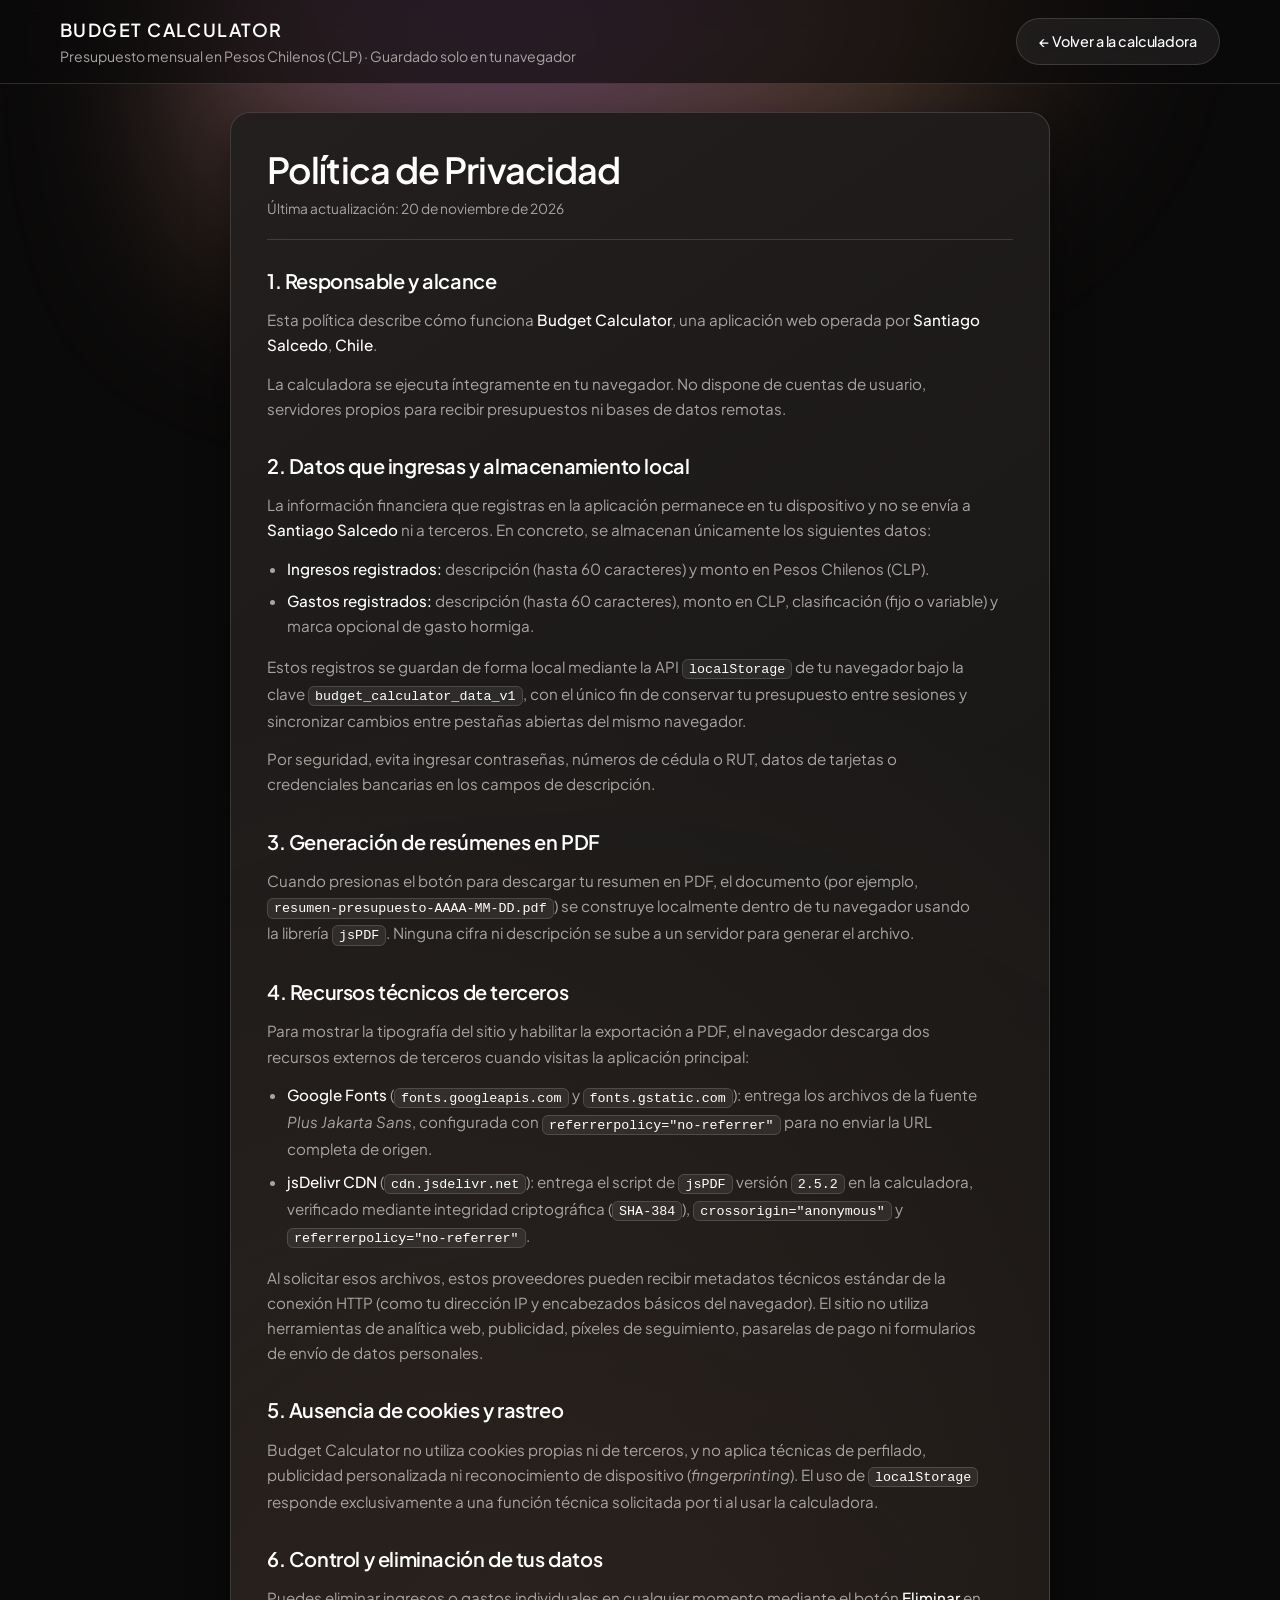
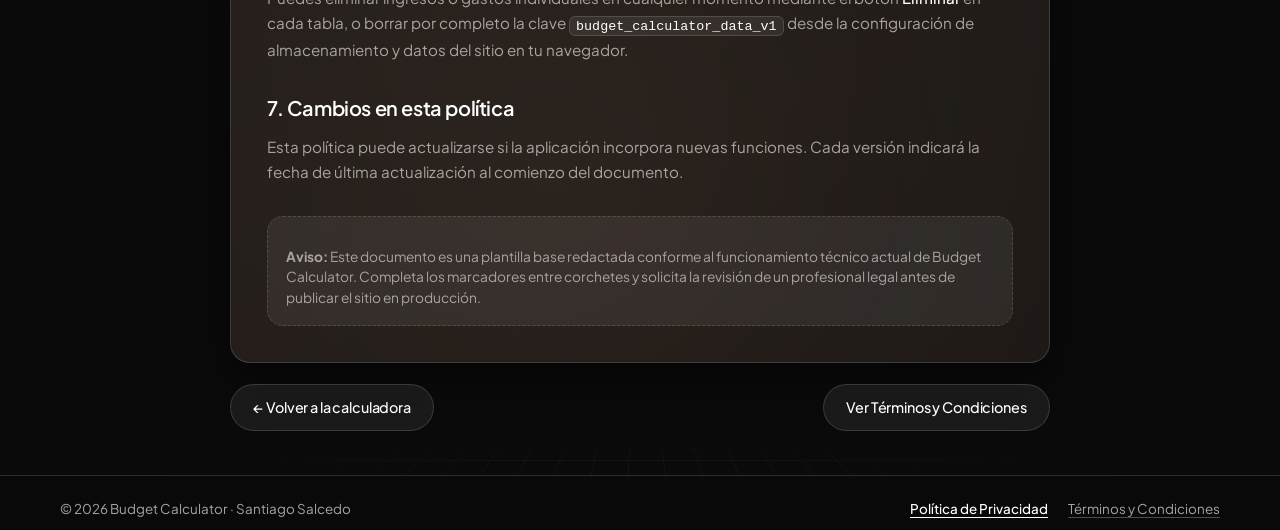
<file: privacy.html>
<!DOCTYPE html>
<html lang="es">
  <head>
    <meta charset="UTF-8" />
    <meta name="viewport" content="width=device-width, initial-scale=1.0, viewport-fit=cover" />
    <meta name="referrer" content="strict-origin-when-cross-origin" />
    <title>Política de Privacidad — Budget Calculator</title>
    <link rel="preconnect" href="https://fonts.googleapis.com" />
    <link rel="preconnect" href="https://fonts.gstatic.com" crossorigin />
    <link
      href="https://fonts.googleapis.com/css2?family=Plus+Jakarta+Sans:wght@400;500;600&display=swap"
      rel="stylesheet"
      referrerpolicy="no-referrer"
    />
    <link rel="stylesheet" href="css/styles.css" />
  </head>
  <body class="legal-page">
    <div class="ambient-light" aria-hidden="true"></div>
    <div class="perspective-grid" aria-hidden="true"></div>
    <header class="site-header">
      <div class="container header-inner">
        <div>
          <a class="site-brand" href="index.html">Budget Calculator</a>
          <p class="subtitle">
            Presupuesto mensual en Pesos Chilenos (CLP) · Guardado solo en tu navegador
          </p>
        </div>
        <a class="btn btn-secondary legal-back-link" href="index.html">← Volver a la calculadora</a>
      </div>
    </header>

    <main class="container main-content legal-main">
      <article class="card legal-card">
        <header class="legal-header">
          <h1 class="legal-title">Política de Privacidad</h1>
          <p class="legal-meta">
            Última actualización: <time datetime="2026-11-20">20 de noviembre de 2026</time>
          </p>
        </header>

        <div class="legal-body">
          <section>
            <h2>1. Responsable y alcance</h2>
            <p>
              Esta política describe cómo funciona <strong>Budget Calculator</strong>, una aplicación
              web operada por <strong>Santiago Salcedo</strong>, <strong>Chile</strong>.
            </p>
            <p>
              La calculadora se ejecuta íntegramente en tu navegador. No dispone de cuentas de
              usuario, servidores propios para recibir presupuestos ni bases de datos remotas.
            </p>
          </section>

          <section>
            <h2>2. Datos que ingresas y almacenamiento local</h2>
            <p>
              La información financiera que registras en la aplicación permanece en tu dispositivo y
              no se envía a <strong>Santiago Salcedo</strong> ni a terceros. En
              concreto, se almacenan únicamente los siguientes datos:
            </p>
            <ul>
              <li>
                <strong>Ingresos registrados:</strong> descripción (hasta 60 caracteres) y monto en
                Pesos Chilenos (CLP).
              </li>
              <li>
                <strong>Gastos registrados:</strong> descripción (hasta 60 caracteres), monto en
                CLP, clasificación (fijo o variable) y marca opcional de gasto hormiga.
              </li>
            </ul>
            <p>
              Estos registros se guardan de forma local mediante la API <code>localStorage</code> de
              tu navegador bajo la clave <code>budget_calculator_data_v1</code>, con el único fin de
              conservar tu presupuesto entre sesiones y sincronizar cambios entre pestañas abiertas
              del mismo navegador.
            </p>
            <p>
              Por seguridad, evita ingresar contraseñas, números de cédula o RUT, datos de tarjetas
              o credenciales bancarias en los campos de descripción.
            </p>
          </section>

          <section>
            <h2>3. Generación de resúmenes en PDF</h2>
            <p>
              Cuando presionas el botón para descargar tu resumen en PDF, el documento (por ejemplo,
              <code>resumen-presupuesto-AAAA-MM-DD.pdf</code>) se construye localmente dentro de tu
              navegador usando la librería <code>jsPDF</code>. Ninguna cifra ni descripción se sube
              a un servidor para generar el archivo.
            </p>
          </section>

          <section>
            <h2>4. Recursos técnicos de terceros</h2>
            <p>
              Para mostrar la tipografía del sitio y habilitar la exportación a PDF, el navegador
              descarga dos recursos externos de terceros cuando visitas la aplicación principal:
            </p>
            <ul>
              <li>
                <strong>Google Fonts</strong> (<code>fonts.googleapis.com</code> y
                <code>fonts.gstatic.com</code>): entrega los archivos de la fuente
                <em>Plus Jakarta Sans</em>, configurada con
                <code>referrerpolicy="no-referrer"</code> para no enviar la URL completa de origen.
              </li>
              <li>
                <strong>jsDelivr CDN</strong> (<code>cdn.jsdelivr.net</code>): entrega el script de
                <code>jsPDF</code> versión <code>2.5.2</code> en la calculadora, verificado mediante
                integridad criptográfica (<code>SHA-384</code>), <code>crossorigin="anonymous"</code>
                y <code>referrerpolicy="no-referrer"</code>.
              </li>
            </ul>
            <p>
              Al solicitar esos archivos, estos proveedores pueden recibir metadatos técnicos estándar
              de la conexión HTTP (como tu dirección IP y encabezados básicos del navegador). El
              sitio no utiliza herramientas de analítica web, publicidad, píxeles de seguimiento,
              pasarelas de pago ni formularios de envío de datos personales.
            </p>
          </section>

          <section>
            <h2>5. Ausencia de cookies y rastreo</h2>
            <p>
              Budget Calculator no utiliza cookies propias ni de terceros, y no aplica técnicas de
              perfilado, publicidad personalizada ni reconocimiento de dispositivo
              (<em>fingerprinting</em>). El uso de <code>localStorage</code> responde exclusivamente a
              una función técnica solicitada por ti al usar la calculadora.
            </p>
          </section>

          <section>
            <h2>6. Control y eliminación de tus datos</h2>
            <p>
              Puedes eliminar ingresos o gastos individuales en cualquier momento mediante el botón
              <strong>Eliminar</strong> en cada tabla, o borrar por completo la clave
              <code>budget_calculator_data_v1</code> desde la configuración de almacenamiento y datos
              del sitio en tu navegador.
            </p>
           
          </section>

          <section>
            <h2>7. Cambios en esta política</h2>
            <p>
              Esta política puede actualizarse si la aplicación incorpora nuevas funciones. Cada
              versión indicará la fecha de última actualización al comienzo del documento.
            </p>
          </section>
        </div>

        <aside class="legal-notice" aria-label="Aviso sobre plantilla legal">
          <p>
            <strong>Aviso:</strong> Este documento es una plantilla base redactada conforme al
            funcionamiento técnico actual de Budget Calculator. Completa los marcadores entre
            corchetes y solicita la revisión de un profesional legal antes de publicar el sitio en
            producción.
          </p>
        </aside>
      </article>

      <nav class="legal-nav" aria-label="Acciones de lectura">
        <a class="btn btn-secondary" href="index.html">← Volver a la calculadora</a>
        <a class="btn btn-secondary" href="terms.html">Ver Términos y Condiciones</a>
      </nav>
    </main>

    <footer class="site-footer">
      <div class="container footer-inner">
        <p class="footer-copy">© 2026 Budget Calculator · Santiago Salcedo</p>
        <nav class="footer-nav" aria-label="Información legal">
          <ul class="footer-links">
            <li>
              <a class="footer-link" href="privacy.html" aria-current="page">Política de Privacidad</a>
            </li>
            <li>
              <a class="footer-link" href="terms.html">Términos y Condiciones</a>
            </li>
          </ul>
        </nav>
      </div>
    </footer>
  </body>
</html>
</file>
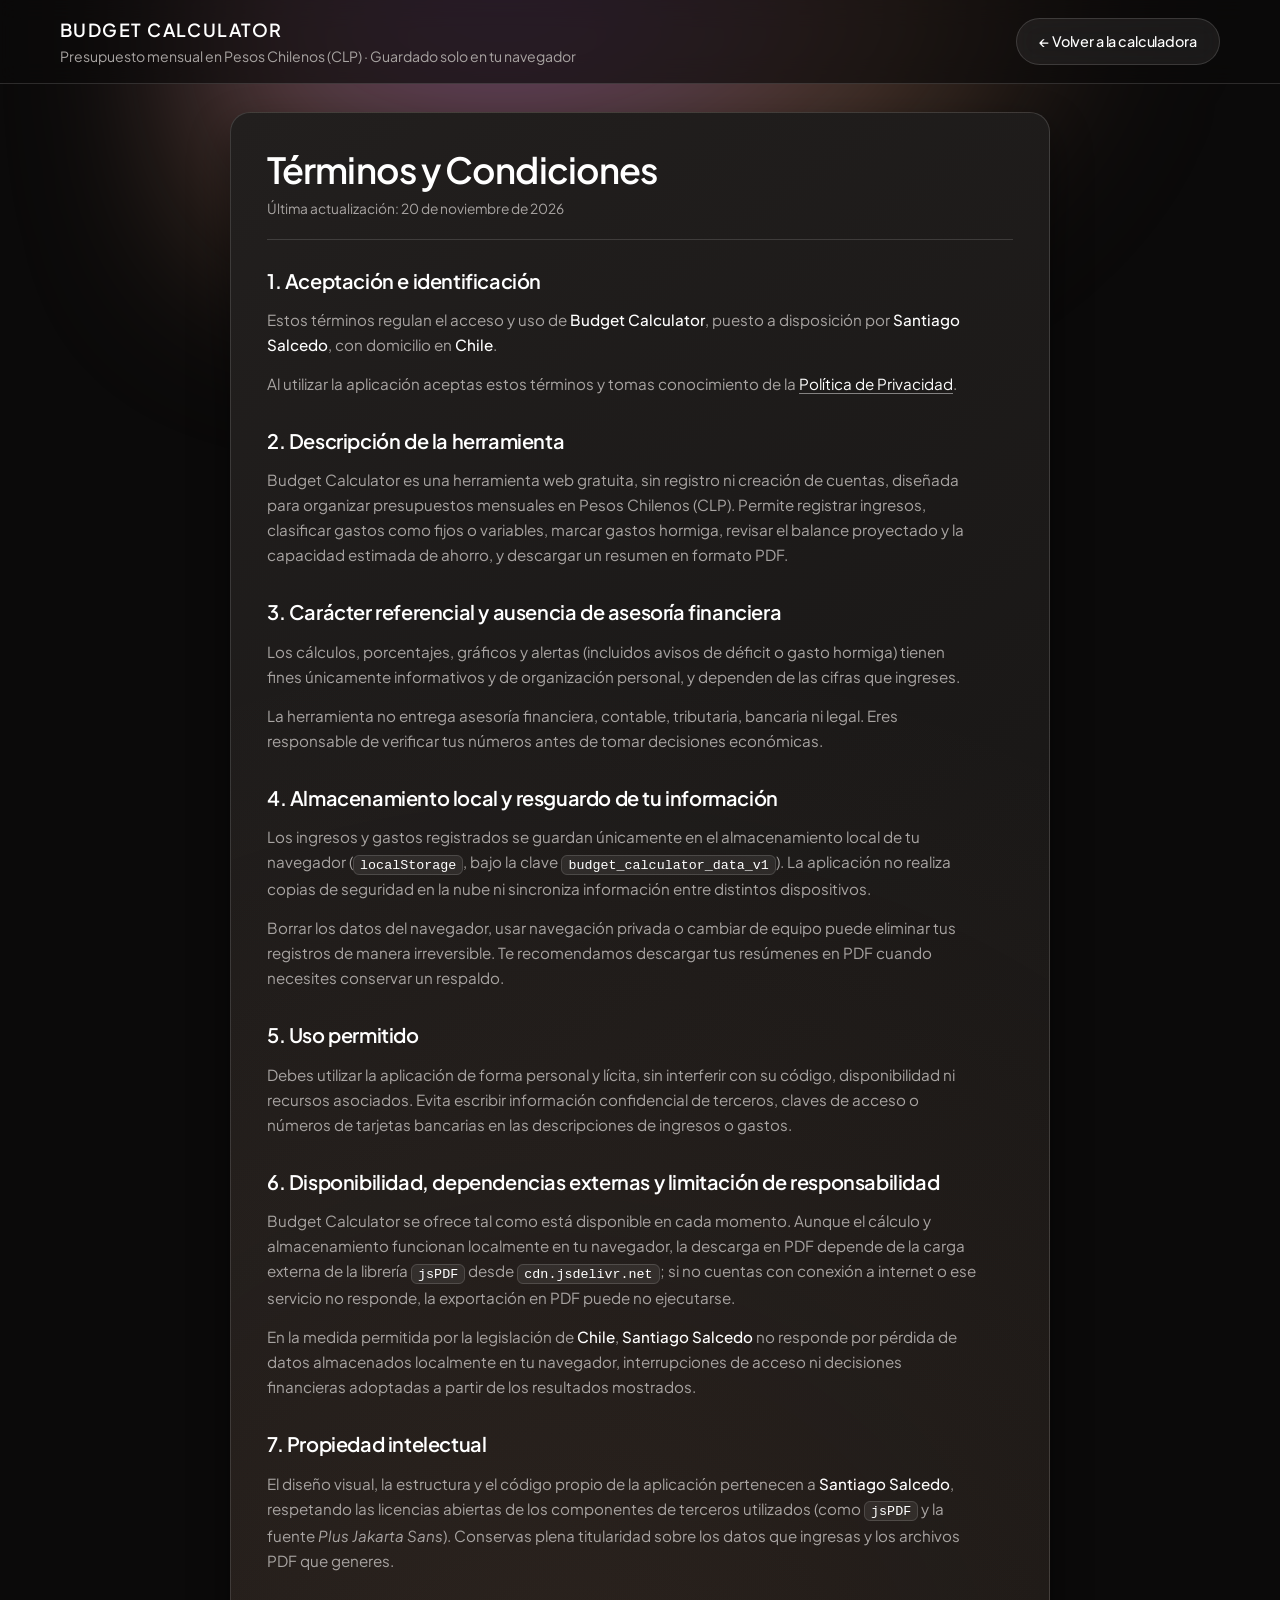
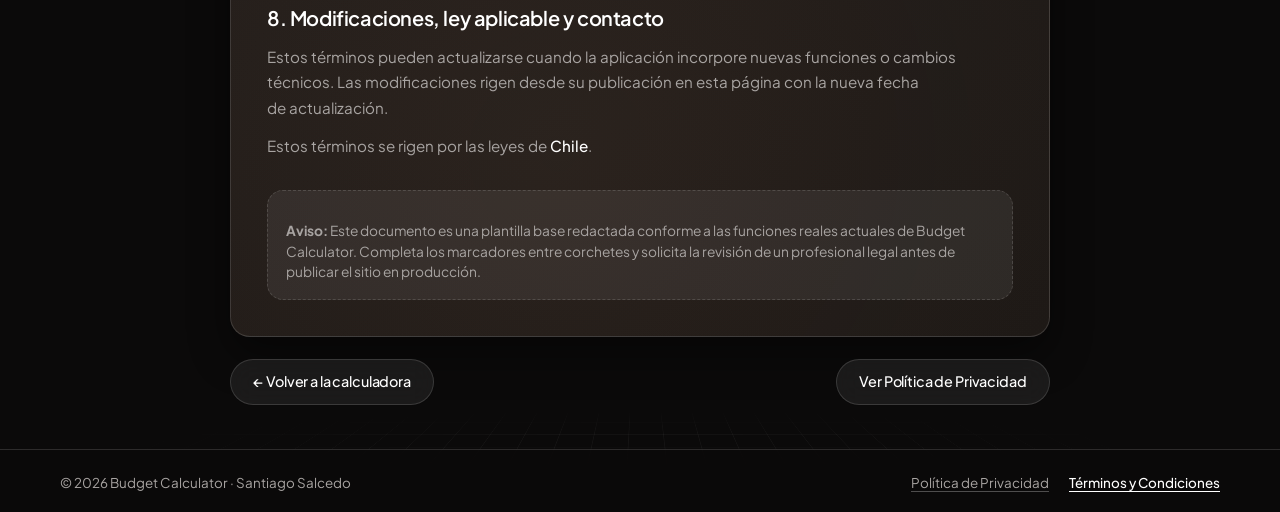
<file: terms.html>
<!DOCTYPE html>
<html lang="es">
  <head>
    <meta charset="UTF-8" />
    <meta name="viewport" content="width=device-width, initial-scale=1.0, viewport-fit=cover" />
    <meta name="referrer" content="strict-origin-when-cross-origin" />
    <title>Términos y Condiciones — Budget Calculator</title>
    <link rel="preconnect" href="https://fonts.googleapis.com" />
    <link rel="preconnect" href="https://fonts.gstatic.com" crossorigin />
    <link
      href="https://fonts.googleapis.com/css2?family=Plus+Jakarta+Sans:wght@400;500;600&display=swap"
      rel="stylesheet"
      referrerpolicy="no-referrer"
    />
    <link rel="stylesheet" href="css/styles.css" />
  </head>
  <body class="legal-page">
    <div class="ambient-light" aria-hidden="true"></div>
    <div class="perspective-grid" aria-hidden="true"></div>
    <header class="site-header">
      <div class="container header-inner">
        <div>
          <a class="site-brand" href="index.html">Budget Calculator</a>
          <p class="subtitle">
            Presupuesto mensual en Pesos Chilenos (CLP) · Guardado solo en tu navegador
          </p>
        </div>
        <a class="btn btn-secondary legal-back-link" href="index.html">← Volver a la calculadora</a>
      </div>
    </header>

    <main class="container main-content legal-main">
      <article class="card legal-card">
        <header class="legal-header">
          <h1 class="legal-title">Términos y Condiciones</h1>
          <p class="legal-meta">
            Última actualización: <time datetime="2026-11-20">20 de noviembre de 2026</time>
          </p>
        </header>

        <div class="legal-body">
          <section>
            <h2>1. Aceptación e identificación</h2>
            <p>
              Estos términos regulan el acceso y uso de <strong>Budget Calculator</strong>, puesto a
              disposición por <strong>Santiago Salcedo</strong>, con domicilio en
              <strong>Chile</strong>.
            </p>
            <p>
              Al utilizar la aplicación aceptas estos términos y tomas conocimiento de la
              <a href="privacy.html">Política de Privacidad</a>.
            </p>
          </section>

          <section>
            <h2>2. Descripción de la herramienta</h2>
            <p>
              Budget Calculator es una herramienta web gratuita, sin registro ni creación de cuentas,
              diseñada para organizar presupuestos mensuales en Pesos Chilenos (CLP). Permite
              registrar ingresos, clasificar gastos como fijos o variables, marcar gastos hormiga,
              revisar el balance proyectado y la capacidad estimada de ahorro, y descargar un
              resumen en formato PDF.
            </p>
          </section>

          <section>
            <h2>3. Carácter referencial y ausencia de asesoría financiera</h2>
            <p>
              Los cálculos, porcentajes, gráficos y alertas (incluidos avisos de déficit o gasto
              hormiga) tienen fines únicamente informativos y de organización personal, y dependen de
              las cifras que ingreses.
            </p>
            <p>
              La herramienta no entrega asesoría financiera, contable, tributaria, bancaria ni legal.
              Eres responsable de verificar tus números antes de tomar decisiones económicas.
            </p>
          </section>

          <section>
            <h2>4. Almacenamiento local y resguardo de tu información</h2>
            <p>
              Los ingresos y gastos registrados se guardan únicamente en el almacenamiento local de
              tu navegador (<code>localStorage</code>, bajo la clave
              <code>budget_calculator_data_v1</code>). La aplicación no realiza copias de seguridad
              en la nube ni sincroniza información entre distintos dispositivos.
            </p>
            <p>
              Borrar los datos del navegador, usar navegación privada o cambiar de equipo puede
              eliminar tus registros de manera irreversible. Te recomendamos descargar tus resúmenes
              en PDF cuando necesites conservar un respaldo.
            </p>
          </section>

          <section>
            <h2>5. Uso permitido</h2>
            <p>
              Debes utilizar la aplicación de forma personal y lícita, sin interferir con su código,
              disponibilidad ni recursos asociados. Evita escribir información confidencial de
              terceros, claves de acceso o números de tarjetas bancarias en las descripciones de
              ingresos o gastos.
            </p>
          </section>

          <section>
            <h2>6. Disponibilidad, dependencias externas y limitación de responsabilidad</h2>
            <p>
              Budget Calculator se ofrece tal como está disponible en cada momento. Aunque el
              cálculo y almacenamiento funcionan localmente en tu navegador, la descarga en PDF
              depende de la carga externa de la librería <code>jsPDF</code> desde
              <code>cdn.jsdelivr.net</code>; si no cuentas con conexión a internet o ese servicio
              no responde, la exportación en PDF puede no ejecutarse.
            </p>
            <p>
              En la medida permitida por la legislación de <strong>Chile</strong>,
              <strong>Santiago Salcedo</strong> no responde por pérdida de datos
              almacenados localmente en tu navegador, interrupciones de acceso ni decisiones
              financieras adoptadas a partir de los resultados mostrados.
            </p>
          </section>

          <section>
            <h2>7. Propiedad intelectual</h2>
            <p>
              El diseño visual, la estructura y el código propio de la aplicación pertenecen a
              <strong>Santiago Salcedo</strong>, respetando las licencias abiertas de
              los componentes de terceros utilizados (como <code>jsPDF</code> y la fuente
              <em>Plus Jakarta Sans</em>). Conservas plena titularidad sobre los datos que
              ingresas y los archivos PDF que generes.
            </p>
          </section>

          <section>
            <h2>8. Modificaciones, ley aplicable y contacto</h2>
            <p>
              Estos términos pueden actualizarse cuando la aplicación incorpore nuevas funciones o
              cambios técnicos. Las modificaciones rigen desde su publicación en esta página con la
              nueva fecha de actualización.
            </p>
            <p>
              Estos términos se rigen por las leyes de <strong>Chile</strong>.
            </p>
          </section>
        </div>

        <aside class="legal-notice" aria-label="Aviso sobre plantilla legal">
          <p>
            <strong>Aviso:</strong> Este documento es una plantilla base redactada conforme a las
            funciones reales actuales de Budget Calculator. Completa los marcadores entre corchetes
            y solicita la revisión de un profesional legal antes de publicar el sitio en producción.
          </p>
        </aside>
      </article>

      <nav class="legal-nav" aria-label="Acciones de lectura">
        <a class="btn btn-secondary" href="index.html">← Volver a la calculadora</a>
        <a class="btn btn-secondary" href="privacy.html">Ver Política de Privacidad</a>
      </nav>
    </main>

    <footer class="site-footer">
      <div class="container footer-inner">
        <p class="footer-copy">© 2026 Budget Calculator · Santiago Salcedo</p>
        <nav class="footer-nav" aria-label="Información legal">
          <ul class="footer-links">
            <li>
              <a class="footer-link" href="privacy.html">Política de Privacidad</a>
            </li>
            <li>
              <a class="footer-link" href="terms.html" aria-current="page">Términos y Condiciones</a>
            </li>
          </ul>
        </nav>
      </div>
    </footer>
  </body>
</html>
</file>
<file: css/styles.css>
*,
*::before,
*::after {
  box-sizing: border-box;
}

:root {
  color-scheme: dark;
  --target-size: 24px;
  --bg-primary: #0b0a0a;
  --bg-card-surface: #181615;
  --glow-purple: rgba(168, 104, 196, 0.45);
  --glow-peach: rgba(196, 138, 105, 0.35);
  --glow-core: rgba(255, 235, 245, 0.25);
  --text-primary: #ffffff;
  --text-secondary: #a8a4a2;
  --text-on-light: #111111;
  --glass-bg: rgba(255, 255, 255, 0.07);
  --glass-border: rgba(255, 255, 255, 0.14);
  --grid-line: rgba(255, 255, 255, 0.04);
  --btn-primary-bg: #e5e4e2;
  --btn-primary-hover: #ffffff;
  --btn-primary-base: #d6d5d3;
  --btn-primary-sheen: linear-gradient(180deg, rgba(255, 255, 255, 0.68) 0%, rgba(255, 255, 255, 0) 100%);
}

@media (pointer: coarse), (max-width: 768px) {
  :root {
    --target-size: 44px;
  }
}

:where(button, input:not([type="checkbox"], [type="radio"]), label:has(input[type="checkbox"], input[type="radio"])) {
  min-block-size: var(--target-size);
  min-inline-size: var(--target-size);
}

.visually-hidden {
  position: absolute;
  clip-path: inset(50%);
  overflow: hidden;
  width: 1px;
  height: 1px;
  margin: -1px;
  padding: 0;
  border: 0;
  white-space: nowrap;
}

body {
  margin: 0;
  min-height: 100vh;
  min-block-size: 100dvh;
  position: relative;
  display: flex;
  flex-direction: column;
  overflow-wrap: break-word;
  overflow-x: clip;
  background: var(--bg-primary);
  color: var(--text-primary);
  font-family: "Plus Jakarta Sans", -apple-system, BlinkMacSystemFont, "Segoe UI", Roboto, Helvetica, Arial, sans-serif;
  line-height: 1.5;
  -webkit-font-smoothing: antialiased;
}

.ambient-light {
  position: absolute;
  top: -120px;
  left: 50%;
  transform: translateX(-50%);
  width: min(920px, 100%);
  max-inline-size: 100%;
  height: 450px;
  background: radial-gradient(
    ellipse at 35% 20%,
    rgba(182, 114, 212, 0.55) 0%,
    var(--glow-peach) 45%,
    rgba(11, 10, 10, 0) 75%
  );
  filter: blur(80px);
  pointer-events: none;
  z-index: 0;
}

.perspective-grid {
  position: absolute;
  bottom: 0;
  left: 0;
  right: 0;
  height: 320px;
  overflow: clip;
  background-image:
    linear-gradient(to right, var(--grid-line) 1px, transparent 1px),
    linear-gradient(to bottom, var(--grid-line) 1px, transparent 1px);
  background-size: 48px 48px;
  transform: perspective(500px) rotateX(60deg);
  transform-origin: bottom center;
  mask-image: radial-gradient(ellipse at center, black 30%, transparent 75%);
  -webkit-mask-image: radial-gradient(ellipse at center, black 30%, transparent 75%);
  pointer-events: none;
  z-index: 0;
}

.container {
  max-width: 1200px;
  margin: 0 auto;
  padding-inline: max(clamp(0.875rem, 3vw, 1.25rem), env(safe-area-inset-left, 0px)) max(clamp(0.875rem, 3vw, 1.25rem), env(safe-area-inset-right, 0px));
}

.print-only {
  display: none;
}

.site-header,
.main-content {
  position: relative;
  z-index: 1;
}

.site-header {
  background: rgba(11, 10, 10, 0.65);
  backdrop-filter: blur(12px);
  -webkit-backdrop-filter: blur(12px);
  border-bottom: 1px solid var(--glass-border);
  padding-block: max(1rem, env(safe-area-inset-top, 0px)) 1rem;
}

.header-inner {
  display: flex;
  flex-wrap: wrap;
  justify-content: space-between;
  align-items: center;
  gap: 1rem;
}

.header-inner > div {
  flex: 1 1 220px;
  min-inline-size: 0;
}

.legal-back-link {
  flex-shrink: 0;
}

h1,
h2,
th {
  text-wrap: balance;
}

p,
li {
  text-wrap: pretty;
}

h1 {
  margin: 0;
  font-size: 1.125rem;
  font-weight: 600;
  letter-spacing: 0.08em;
  text-transform: uppercase;
  color: var(--text-primary);
}

h2 {
  margin: 0 0 0.9rem;
  font-size: clamp(1.02rem, 0.95rem + 0.4vw, 1.15rem);
  font-weight: 500;
  letter-spacing: -0.02em;
  color: var(--text-primary);
}

.subtitle {
  margin: 0.2rem 0 0;
  color: var(--text-secondary);
  font-size: 0.88rem;
}

.layout-grid {
  display: grid;
  grid-template-columns: 1fr;
  gap: 1.25rem;
}

.main-content {
  width: 100%;
  flex: 1;
  display: flex;
  flex-direction: column;
  padding-top: 1.5rem;
  padding-bottom: max(2.5rem, env(safe-area-inset-bottom, 0px));
  container: main-layout / inline-size;
}

.step-panel[data-step="1"] {
  flex: 1;
  display: flex;
  align-items: safe center;
  justify-content: center;
}

[hidden] {
  display: none !important;
}

@media (min-width: 900px) {
  .layout-grid {
    grid-template-columns: minmax(300px, 380px) minmax(0, 1fr);
    align-items: start;
  }
}

.forms-column,
.results-column {
  display: flex;
  flex-direction: column;
  gap: 1rem;
  min-inline-size: 0;
}

.card {
  background:
    radial-gradient(circle at 40% 90%, rgba(196, 138, 105, 0.12), transparent 65%),
    linear-gradient(145deg, #221f1e 0%, #121110 100%);
  border: 1px solid var(--glass-border);
  border-radius: 20px;
  padding: clamp(1rem, 3vw, 1.25rem) clamp(1rem, 3.5vw, 1.35rem);
  box-shadow: 0 18px 40px rgba(0, 0, 0, 0.45);
}

.field {
  margin: 0 0 0.95rem;
  padding: 0;
  border: 0;
}

.field > label,
.field > legend {
  display: block;
  font-size: 0.84rem;
  font-weight: 500;
  color: var(--text-secondary);
  margin-bottom: 0.4rem;
  padding: 0;
}

input[type="text"] {
  width: 100%;
  padding: 0.68rem 0.9rem;
  border: 1px solid var(--glass-border);
  border-radius: 9999px;
  background: var(--glass-bg);
  backdrop-filter: blur(12px);
  -webkit-backdrop-filter: blur(12px);
  color: var(--text-primary);
  font: inherit;
  font-size: max(1rem, 1em);
  transition: border-color 0.2s ease, background 0.2s ease;
}

input[type="text"]::placeholder {
  color: #9e9a98;
}

input[type="text"]:focus {
  border-color: rgba(255, 255, 255, 0.35);
}

input[type="text"]:focus-visible,
.btn:focus-visible,
.btn-delete:focus-visible,
.table-wrap:focus-visible,
.radio-pill:has(input:focus-visible),
.checkbox-field:has(input:focus-visible) {
  outline: 2px solid var(--glow-core);
  outline-offset: 2px;
  border-color: rgba(255, 255, 255, 0.35);
}

input:where([aria-invalid="true"], :user-invalid) {
  border-color: rgba(244, 143, 143, 0.75);
  background: rgba(244, 143, 143, 0.08);
}

.field-error {
  margin: 0.3rem 0 0 0.75rem;
  min-height: 1.1em;
  font-size: 0.8rem;
  font-weight: 500;
  color: #f5b3b3;
}

.radio-options {
  display: grid;
  grid-template-columns: repeat(auto-fit, minmax(min(100%, 110px), 1fr));
  gap: 0.8rem;
}

.radio-pill {
  position: relative;
  display: flex;
  align-items: center;
  justify-content: center;
  min-block-size: max(var(--target-size), 44px);
  border: 1px solid var(--glass-border);
  border-radius: 9999px;
  background-color: var(--glass-bg);
  color: var(--text-secondary);
  padding: 0.6rem 0.9rem;
  cursor: pointer;
  font-weight: 500;
  font-size: 0.9rem;
  transition: background-color 0.2s ease, color 0.2s ease, border-color 0.2s ease;
  text-align: center;
}

.radio-pill input {
  position: absolute;
  opacity: 0;
  pointer-events: none;
}

.radio-pill:has(input:checked) {
  background-color: var(--btn-primary-base);
  background-image: var(--btn-primary-sheen);
  color: var(--text-on-light);
  border-color: transparent;
}

.checkbox-field {
  background: var(--glass-bg);
  border: 1px solid var(--glass-border);
  border-radius: 16px;
  padding: 0.75rem 0.85rem;
}

.checkbox-label {
  display: flex;
  align-items: flex-start;
  gap: 0.6rem;
  cursor: pointer;
  margin-bottom: 0;
  color: var(--text-primary);
}

.forms-column form .btn[type="submit"] {
  margin-block-start: 0.25rem;
}

.checkbox-label input {
  margin-top: 0.25rem;
  accent-color: var(--btn-primary-bg);
}

.checkbox-label small {
  display: block;
  color: var(--text-secondary);
  font-weight: 400;
  font-size: 0.78rem;
}

.btn {
  display: inline-flex;
  align-items: center;
  justify-content: center;
  padding: 0.72rem 1.4rem;
  font: inherit;
  font-size: 0.9rem;
  font-weight: 500;
  letter-spacing: -0.01em;
  border-radius: 9999px;
  border: 1px solid transparent;
  cursor: pointer;
  white-space: normal;
  text-align: center;
  transition: background-color 0.2s ease, border-color 0.2s ease;
}

.btn-primary {
  background-color: var(--btn-primary-base);
  background-image: var(--btn-primary-sheen);
  color: var(--text-on-light);
  box-shadow: 0 2px 10px rgba(0, 0, 0, 0.25), inset 0 1px 0 rgba(255, 255, 255, 0.8);
}

.btn-primary:hover:not(:disabled) {
  background-color: var(--btn-primary-hover);
}

.btn-secondary {
  background-color: var(--glass-bg);
  backdrop-filter: blur(12px);
  -webkit-backdrop-filter: blur(12px);
  color: var(--text-primary);
  border-color: var(--glass-border);
}

.btn-secondary:hover:not(:disabled) {
  background-color: rgba(255, 255, 255, 0.13);
}

@media (prefers-reduced-motion: no-preference) {
  .btn {
    transition:
      transform 100ms cubic-bezier(0.25, 0.46, 0.45, 0.94),
      background-color 0.2s ease,
      border-color 0.2s ease;
  }

  .btn-primary:hover:not(:disabled):not([aria-disabled="true"]),
  .btn-secondary:hover:not(:disabled):not([aria-disabled="true"]) {
    transform: translateY(-1px);
  }
}

.btn-block {
  width: 100%;
}

.summary-cards {
  display: grid;
  grid-template-columns: 1fr;
  gap: 0.9rem;
}

@container results-layout (inline-size >= 560px) {
  .summary-cards {
    grid-template-columns: repeat(3, minmax(0, 1fr));
  }

  .summary-cards .metric-card {
    display: grid;
    grid-row: span 3;
    grid-template-rows: auto auto 1fr;
    grid-template-rows: subgrid;
    align-content: start;
    row-gap: 0.3rem;
  }
}

.metric-card {
  display: flex;
  flex-direction: column;
  gap: 0.3rem;
}

.metric-label {
  font-size: 0.75rem;
  text-transform: uppercase;
  letter-spacing: 0.06em;
  color: var(--text-secondary);
  font-weight: 600;
}

.metric-value {
  font-size: clamp(1.25rem, 3.5cqi, 1.55rem);
  font-weight: 600;
  font-variant-numeric: tabular-nums;
  letter-spacing: -0.03em;
  overflow-wrap: anywhere;
  color: var(--text-primary);
}

.metric-sub {
  font-size: 0.8rem;
  color: var(--text-secondary);
}

.balance-card[data-state="positivo"] {
  background:
    radial-gradient(circle at 80% 10%, rgba(168, 104, 196, 0.22), transparent 60%),
    linear-gradient(145deg, #272228 0%, #151314 100%);
  border-color: rgba(255, 255, 255, 0.24);
}

.balance-card[data-state="equilibrado"] {
  border-color: var(--glass-border);
}

.balance-card[data-state="deficit"] {
  border-color: rgba(244, 143, 143, 0.45);
  background:
    radial-gradient(circle at 50% 0%, rgba(244, 143, 143, 0.16), transparent 65%),
    linear-gradient(145deg, #241919 0%, #141010 100%);
}

.balance-card[data-state="deficit"] .metric-sub {
  color: #f5b3b3;
  font-weight: 600;
}

.alert-banner {
  padding: 0.85rem 1.1rem;
  border-radius: 16px;
  border: 1px solid var(--glass-border);
  font-size: 0.9rem;
  font-weight: 500;
  backdrop-filter: blur(12px);
  -webkit-backdrop-filter: blur(12px);
}

.alert-deficit {
  background: rgba(244, 143, 143, 0.12);
  border-color: rgba(244, 143, 143, 0.4);
  color: #ffd6d6;
}

.alert-hormiga {
  background: rgba(196, 138, 105, 0.12);
  border-color: rgba(196, 138, 105, 0.35);
  color: #f5d8c8;
}

.savings-header,
.list-header {
  display: flex;
  flex-wrap: wrap;
  justify-content: space-between;
  align-items: baseline;
  gap: 0.5rem;
  margin-bottom: 0.5rem;
}

.savings-header h2,
.list-header h2 {
  margin: 0;
}

.savings-percent {
  font-size: 0.8rem;
  font-weight: 600;
  border: 1px solid var(--glass-border);
  border-radius: 9999px;
  background: var(--glass-bg);
  color: var(--text-primary);
  padding: 0.2rem 0.6rem;
  font-variant-numeric: tabular-nums;
  max-inline-size: 100%;
  overflow-wrap: anywhere;
  text-align: center;
}

.savings-amount {
  margin: 0.2rem 0 0.3rem;
  font-size: clamp(1.35rem, 1.1rem + 1.2vw, 1.65rem);
  font-weight: 600;
  letter-spacing: -0.03em;
  font-variant-numeric: tabular-nums;
  overflow-wrap: anywhere;
  color: var(--text-primary);
}

.savings-note {
  margin: 0;
  font-size: 0.86rem;
  color: var(--text-secondary);
}

.bar-track {
  display: flex;
  width: 100%;
  height: 18px;
  border-radius: 9999px;
  border: 1px solid var(--glass-border);
  background: rgba(255, 255, 255, 0.04);
  overflow: hidden;
}

.bar-segment {
  height: 100%;
  transition: width 150ms ease;
}

.bar-fijos,
.swatch-fijos {
  background: linear-gradient(90deg, #a868c4 0%, #c89be0 100%);
}

.bar-variables,
.swatch-variables {
  background: linear-gradient(90deg, #c48a69 0%, #e0b399 100%);
}

.bar-saldo,
.swatch-saldo {
  background: rgba(255, 255, 255, 0.85);
}

.bar-legend {
  list-style: none;
  margin: 0.85rem 0 0;
  padding: 0;
  display: flex;
  flex-wrap: wrap;
  flex-wrap: balance;
  gap: 0.75rem 1.25rem;
  font-size: 0.85rem;
  color: var(--text-secondary);
}

.bar-legend strong {
  color: var(--text-primary);
  font-weight: 500;
}

.bar-legend li {
  display: inline-flex;
  align-items: flex-start;
  gap: 0.45rem;
}

.swatch {
  display: inline-block;
  width: 12px;
  height: 12px;
  margin-block-start: 0.25em;
  border-radius: 9999px;
  border: 1px solid var(--glass-border);
  flex-shrink: 0;
}

.list-total {
  font-weight: 600;
  font-variant-numeric: tabular-nums;
  color: var(--text-primary);
  max-inline-size: 100%;
  overflow-wrap: anywhere;
}

.table-wrap {
  container: table-box / inline-size;
  overflow-x: auto;
  max-inline-size: 100%;
  border-radius: 12px;
}

table {
  width: 100%;
  border-collapse: separate;
  border-spacing: 0;
  font-size: 0.9rem;
}

.table-income {
  --label-2: "Monto";
  --label-3: "Acción";
}

.table-expense {
  --label-2: "Clasificación";
  --label-3: "Monto";
  --label-4: "Acción";
}

th,
td {
  text-align: left;
  padding: 0.65rem 0.5rem;
  border-bottom: 1px solid rgba(255, 255, 255, 0.08);
  vertical-align: middle;
}

thead th {
  font-size: 0.75rem;
  text-transform: uppercase;
  letter-spacing: 0.05em;
  color: var(--text-secondary);
  border-bottom-color: var(--glass-border);
}

tbody th[scope="row"] {
  font-weight: 500;
  color: var(--text-primary);
  overflow-wrap: anywhere;
}

.col-amount {
  text-align: right;
  width: 1%;
  font-variant-numeric: tabular-nums;
  white-space: nowrap;
}

.col-action {
  text-align: right;
  width: 1%;
  white-space: nowrap;
}

.empty-row {
  text-align: center;
  color: var(--text-secondary);
  padding: 1.2rem 0.5rem;
}

.badge-group {
  display: inline-flex;
  flex-wrap: wrap;
  align-items: center;
  gap: 0.35rem;
}

.badge {
  display: inline-block;
  padding: 0.15rem 0.55rem;
  font-size: 0.74rem;
  font-weight: 500;
  border-radius: 9999px;
  border: 1px solid var(--glass-border);
}

.badge-fijo {
  background: rgba(168, 104, 196, 0.2);
  color: #ebd6f5;
  border-color: rgba(168, 104, 196, 0.4);
}

.badge-variable {
  background: rgba(196, 138, 105, 0.2);
  color: #f5dfd2;
  border-color: rgba(196, 138, 105, 0.4);
}

.badge-hormiga {
  background: var(--glass-bg);
  color: var(--text-secondary);
}

.btn-delete {
  display: inline-flex;
  align-items: center;
  justify-content: center;
  background-color: var(--glass-bg);
  color: var(--text-primary);
  border: 1px solid var(--glass-border);
  border-radius: 9999px;
  padding: 0.3rem 0.75rem;
  font: inherit;
  font-size: 0.78rem;
  font-weight: 500;
  cursor: pointer;
  transition: background-color 0.2s ease, color 0.2s ease;
}

.btn-delete:hover:not(:disabled) {
  background-color: var(--btn-primary-hover);
  color: var(--text-on-light);
}

@container table-box (width < 480px) {
  table,
  thead,
  tbody,
  tr,
  th,
  td {
    display: block;
  }

  thead {
    display: none;
  }

  tbody tr:not(:has(.empty-row)) {
    border: 1px solid var(--glass-border);
    border-radius: 14px;
    padding: 0.7rem 0.85rem;
    margin-block-end: 0.65rem;
    background: rgba(255, 255, 255, 0.03);
  }

  tbody tr:last-child {
    margin-block-end: 0;
  }

  tbody th[scope="row"] {
    font-size: 0.92rem;
    font-weight: 600;
    color: var(--text-primary);
    padding: 0 0 0.45rem;
    margin-block-end: 0.45rem;
    border-bottom: 1px solid rgba(255, 255, 255, 0.08);
    text-transform: none;
    letter-spacing: normal;
    overflow-wrap: anywhere;
  }

  tbody td:not(.empty-row) {
    display: flex;
    flex-wrap: wrap;
    align-items: center;
    gap: 0.35rem 0.5rem;
    padding: 0.3rem 0;
    border-bottom: 0;
    text-align: right;
    width: 100%;
    white-space: normal;
  }

  tbody td:not(.empty-row)::before {
    font-size: 0.75rem;
    text-transform: uppercase;
    letter-spacing: 0.05em;
    color: var(--text-secondary);
    font-weight: 600;
    text-align: left;
    margin-inline-end: auto;
  }

  tbody td:not(.empty-row):nth-child(2)::before {
    content: var(--label-2) ": ";
  }

  tbody td:not(.empty-row):nth-child(3)::before {
    content: var(--label-3) ": ";
  }

  tbody td:not(.empty-row):nth-child(4)::before {
    content: var(--label-4) ": ";
  }

  tbody td:not(.empty-row) .badge-group {
    justify-content: flex-end;
    margin-inline-start: auto;
  }

  .btn-delete {
    min-block-size: 44px;
    min-inline-size: 44px;
    padding: 0.45rem 1rem;
  }
}

.step-card {
  width: 100%;
  min-inline-size: 0;
  max-width: 720px;
  margin: 0 auto;
}

.hero-card {
  text-align: center;
  padding: clamp(1.5rem, 4vw, 2.75rem) clamp(1.1rem, 3.5vw, 2rem);
}

.hero-card h2 {
  font-size: clamp(1.5rem, 1.1rem + 2.5vw, 2.75rem);
  font-weight: 500;
  line-height: 1.12;
  letter-spacing: -0.03em;
  margin-bottom: 1rem;
}

.hero-card .step-lead {
  max-width: 580px;
  margin-left: auto;
  margin-right: auto;
  font-size: 1rem;
}

.hero-card .step-actions {
  justify-content: center;
}

.step-lead {
  margin: 0 0 1.4rem;
  color: var(--text-secondary);
}

.step-actions,
.step-nav {
  display: flex;
  flex-wrap: wrap;
  justify-content: space-between;
  gap: 0.75rem;
  margin-top: 1.35rem;
}

@container main-layout (inline-size < 520px) {
  .step-nav {
    flex-direction: column;
  }

  .step-nav .btn {
    width: 100%;
  }
}

.step-results {
  width: 100%;
  max-width: 900px;
  margin: 0 auto;
  container: results-layout / inline-size;
}

.placeholder-box {
  background: var(--glass-bg);
  border: 1px dashed var(--glass-border);
  border-radius: 16px;
  padding: 1.25rem 1rem;
}

.placeholder-title {
  margin: 0 0 0.35rem;
  font-weight: 600;
  color: var(--text-primary);
}

.placeholder-text {
  margin: 0;
  color: var(--text-secondary);
  font-size: 0.9rem;
}

@keyframes ui-shake {
  0%, 100% {
    transform: translateX(0);
  }
  20% {
    transform: translateX(-6px);
  }
  40% {
    transform: translateX(6px);
  }
  60% {
    transform: translateX(-4px);
  }
  80% {
    transform: translateX(4px);
  }
}

@keyframes slideInFromRight {
  from {
    opacity: 0;
    transform: translateX(30px);
  }
  to {
    opacity: 1;
    transform: translateX(0);
  }
}

@keyframes slideInFromLeft {
  from {
    opacity: 0;
    transform: translateX(-30px);
  }
  to {
    opacity: 1;
    transform: translateX(0);
  }
}

@keyframes slideOutToLeft {
  from {
    opacity: 1;
    transform: translateX(0);
  }
  to {
    opacity: 0;
    transform: translateX(-30px);
  }
}

@keyframes slideOutToRight {
  from {
    opacity: 1;
    transform: translateX(0);
  }
  to {
    opacity: 0;
    transform: translateX(30px);
  }
}

@media (prefers-reduced-motion: no-preference) {
  .btn-delete {
    transition:
      transform 100ms cubic-bezier(0.25, 0.46, 0.45, 0.94),
      background-color 0.2s ease,
      color 0.2s ease;
  }

  button:not(:disabled):not([aria-disabled="true"]):not(.btn):not(.btn-delete) {
    transition: transform 100ms cubic-bezier(0.25, 0.46, 0.45, 0.94);
  }

  button:not(:disabled):not([aria-disabled="true"]):active,
  .btn:not(:disabled):not([aria-disabled="true"]):active {
    transform: scale(0.96);
  }

  .animate-shake {
    animation: ui-shake 0.4s ease-in-out;
  }

  .slide-enter-forward {
    animation: slideInFromRight 0.3s cubic-bezier(0.22, 1, 0.36, 1) both;
  }

  .slide-enter-backward {
    animation: slideInFromLeft 0.3s cubic-bezier(0.22, 1, 0.36, 1) both;
  }

  .slide-exit-forward {
    animation: slideOutToLeft 0.25s ease-in both;
  }

  .slide-exit-backward {
    animation: slideOutToRight 0.25s ease-in both;
  }
}

@media (prefers-reduced-motion: reduce) {
  button:active,
  .btn:active,
  .animate-shake,
  .slide-enter-forward,
  .slide-enter-backward,
  .slide-exit-forward,
  .slide-exit-backward {
    animation: none !important;
    transform: none !important;
  }
}

/* Footer Global */

.site-footer {
  position: relative;
  z-index: 1;
  background: rgba(11, 10, 10, 0.65);
  backdrop-filter: blur(12px);
  -webkit-backdrop-filter: blur(12px);
  border-top: 1px solid var(--glass-border);
  padding-block: 1.15rem max(1.15rem, env(safe-area-inset-bottom, 0px));
  color: var(--text-secondary);
  font-size: 0.84rem;
}

.footer-inner {
  display: flex;
  flex-wrap: wrap;
  justify-content: space-between;
  align-items: center;
  gap: 0.75rem 1.5rem;
}

.footer-copy {
  margin: 0;
  min-inline-size: 0;
}

.footer-nav {
  min-inline-size: 0;
}

.footer-links {
  list-style: none;
  margin: 0;
  padding: 0;
  display: flex;
  flex-wrap: wrap;
  flex-wrap: balance;
  align-items: center;
  gap: 0.4rem 1.25rem;
}

.footer-link {
  display: inline-flex;
  align-items: center;
  min-block-size: var(--target-size);
  min-inline-size: var(--target-size);
  padding-block: 0.25rem;
  color: var(--text-secondary);
  text-decoration: underline;
  text-decoration-color: rgba(255, 255, 255, 0.28);
  text-underline-offset: 0.22em;
  transition: color 0.2s ease, text-decoration-color 0.2s ease;
}

.footer-link:hover,
.footer-link:focus-visible,
.footer-link[aria-current="page"] {
  color: var(--text-primary);
  text-decoration-color: var(--text-primary);
}

.footer-link[aria-current="page"] {
  font-weight: 500;
}

/* Páginas Legales */

a.btn {
  text-decoration: none;
  min-block-size: var(--target-size);
  min-inline-size: var(--target-size);
}

.site-brand {
  display: inline-flex;
  align-items: center;
  min-block-size: var(--target-size);
  font-size: 1.125rem;
  font-weight: 600;
  letter-spacing: 0.08em;
  text-transform: uppercase;
  color: var(--text-primary);
  text-decoration: none;
}

:where(.site-brand, .footer-link, .legal-body a):focus-visible {
  outline: 2px solid var(--text-primary);
  outline-offset: 3px;
  border-radius: 4px;
}

.legal-main {
  padding-block: 1.75rem 2.75rem;
}

.legal-card {
  max-width: 820px;
  width: 100%;
  margin: 0 auto;
  padding: clamp(1.35rem, 3.5vw, 2.25rem);
}

.legal-header {
  padding-bottom: 1.15rem;
  margin-bottom: 1.5rem;
  border-bottom: 1px solid var(--glass-border);
}

.legal-title {
  margin: 0 0 0.5rem;
  font-size: clamp(1.5rem, 1.15rem + 1.5vw, 2.25rem);
  font-weight: 600;
  line-height: 1.18;
  letter-spacing: -0.025em;
  text-transform: none;
  color: var(--text-primary);
}

.legal-meta {
  margin: 0;
  font-size: 0.86rem;
  color: var(--text-secondary);
}

.legal-body {
  line-height: 1.65;
  color: var(--text-secondary);
  font-size: 0.95rem;
}

.legal-body section + section {
  margin-top: 1.75rem;
}

.legal-body h2 {
  margin: 0 0 0.65rem;
  font-size: clamp(1.08rem, 1rem + 0.35vw, 1.25rem);
  font-weight: 600;
  color: var(--text-primary);
}

.legal-body h3 {
  margin: 1.1rem 0 0.45rem;
  font-size: 0.98rem;
  font-weight: 600;
  color: var(--text-primary);
  text-wrap: balance;
}

.legal-body p,
.legal-body li {
  max-inline-size: 65ch;
  text-align: start;
}

.legal-body p {
  margin: 0 0 0.85rem;
}

.legal-body ul {
  margin: 0 0 0.95rem;
  padding-inline-start: 1.25rem;
}

.legal-body li + li {
  margin-top: 0.45rem;
}

.legal-body strong {
  color: var(--text-primary);
  font-weight: 500;
}

.legal-body code {
  font-family: ui-monospace, SFMono-Regular, Menlo, Consolas, monospace;
  font-size: 0.88em;
  padding: 0.1rem 0.38rem;
  border-radius: 6px;
  background: var(--glass-bg);
  border: 1px solid var(--glass-border);
  overflow-wrap: anywhere;
  color: var(--text-primary);
}

.legal-body a {
  color: var(--text-primary);
  text-decoration: underline;
  text-decoration-color: rgba(255, 255, 255, 0.45);
  text-underline-offset: 0.2em;
}

.legal-body a:hover {
  text-decoration-color: var(--text-primary);
}

.legal-notice {
  margin-top: 2rem;
  padding: 1rem 1.15rem;
  border-radius: 16px;
  background: var(--glass-bg);
  border: 1px dashed var(--glass-border);
  font-size: 0.86rem;
  color: var(--text-secondary);
}

.legal-notice p:last-child {
  margin-bottom: 0;
}

.legal-nav {
  max-width: 820px;
  width: 100%;
  margin: 1.35rem auto 0;
  display: flex;
  flex-wrap: wrap;
  justify-content: space-between;
  gap: 0.75rem;
}

@container main-layout (inline-size < 520px) {
  .legal-nav {
    flex-direction: column;
  }

  .legal-nav .btn {
    width: 100%;
  }
}

@media (max-width: 520px) {
  .site-header {
    padding-block: max(0.75rem, env(safe-area-inset-top, 0px)) 0.75rem;
  }

  .header-inner {
    gap: 0.65rem 1rem;
  }

  .legal-page .legal-back-link {
    width: 100%;
    padding-block: 0.5rem;
    font-size: 0.86rem;
  }

  .site-footer {
    padding-block: 0.9rem max(0.9rem, env(safe-area-inset-bottom, 0px));
  }

  .footer-inner {
    gap: 0.45rem 1.25rem;
  }
}

@media (max-height: 450px) and (orientation: landscape) {
  .site-header {
    padding-block: max(0.55rem, env(safe-area-inset-top, 0px)) 0.55rem;
  }

  .site-header .subtitle {
    font-size: 0.8rem;
    margin-top: 0.1rem;
  }

  .main-content {
    padding-top: 1rem;
    padding-bottom: max(1.5rem, env(safe-area-inset-bottom, 0px));
  }

  .hero-card {
    padding: 1.25rem;
  }

  .legal-page .legal-back-link {
    padding: 0.45rem 1rem;
    font-size: 0.84rem;
  }
}

@media print {
  body.legal-page {
    background: #ffffff;
    color: #111111;
  }

  .legal-page .ambient-light,
  .legal-page .perspective-grid,
  .legal-page .legal-back-link,
  .legal-page .legal-nav,
  .legal-page .site-footer {
    display: none !important;
  }

  .legal-page .site-header {
    background: transparent;
    border-bottom: 2px solid #111111;
    backdrop-filter: none;
    -webkit-backdrop-filter: none;
  }

  .legal-page .site-brand,
  .legal-page .legal-title,
  .legal-page .legal-body h2,
  .legal-page .legal-body h3,
  .legal-page .legal-body strong,
  .legal-page .legal-body a {
    color: #111111;
  }

  .legal-page .subtitle,
  .legal-page .legal-meta,
  .legal-page .legal-body,
  .legal-page .legal-notice {
    color: #333333;
  }

  .legal-page .legal-card {
    background: #ffffff;
    border-color: #cccccc;
    box-shadow: none;
  }

  .legal-page .legal-header {
    border-bottom-color: #cccccc;
  }

  .legal-page .legal-notice {
    background: #f5f5f5;
    border-color: #999999;
  }

  .legal-page .legal-body code {
    background: #f0f0f0;
    border-color: #cccccc;
    color: #111111;
  }
}
</file>
